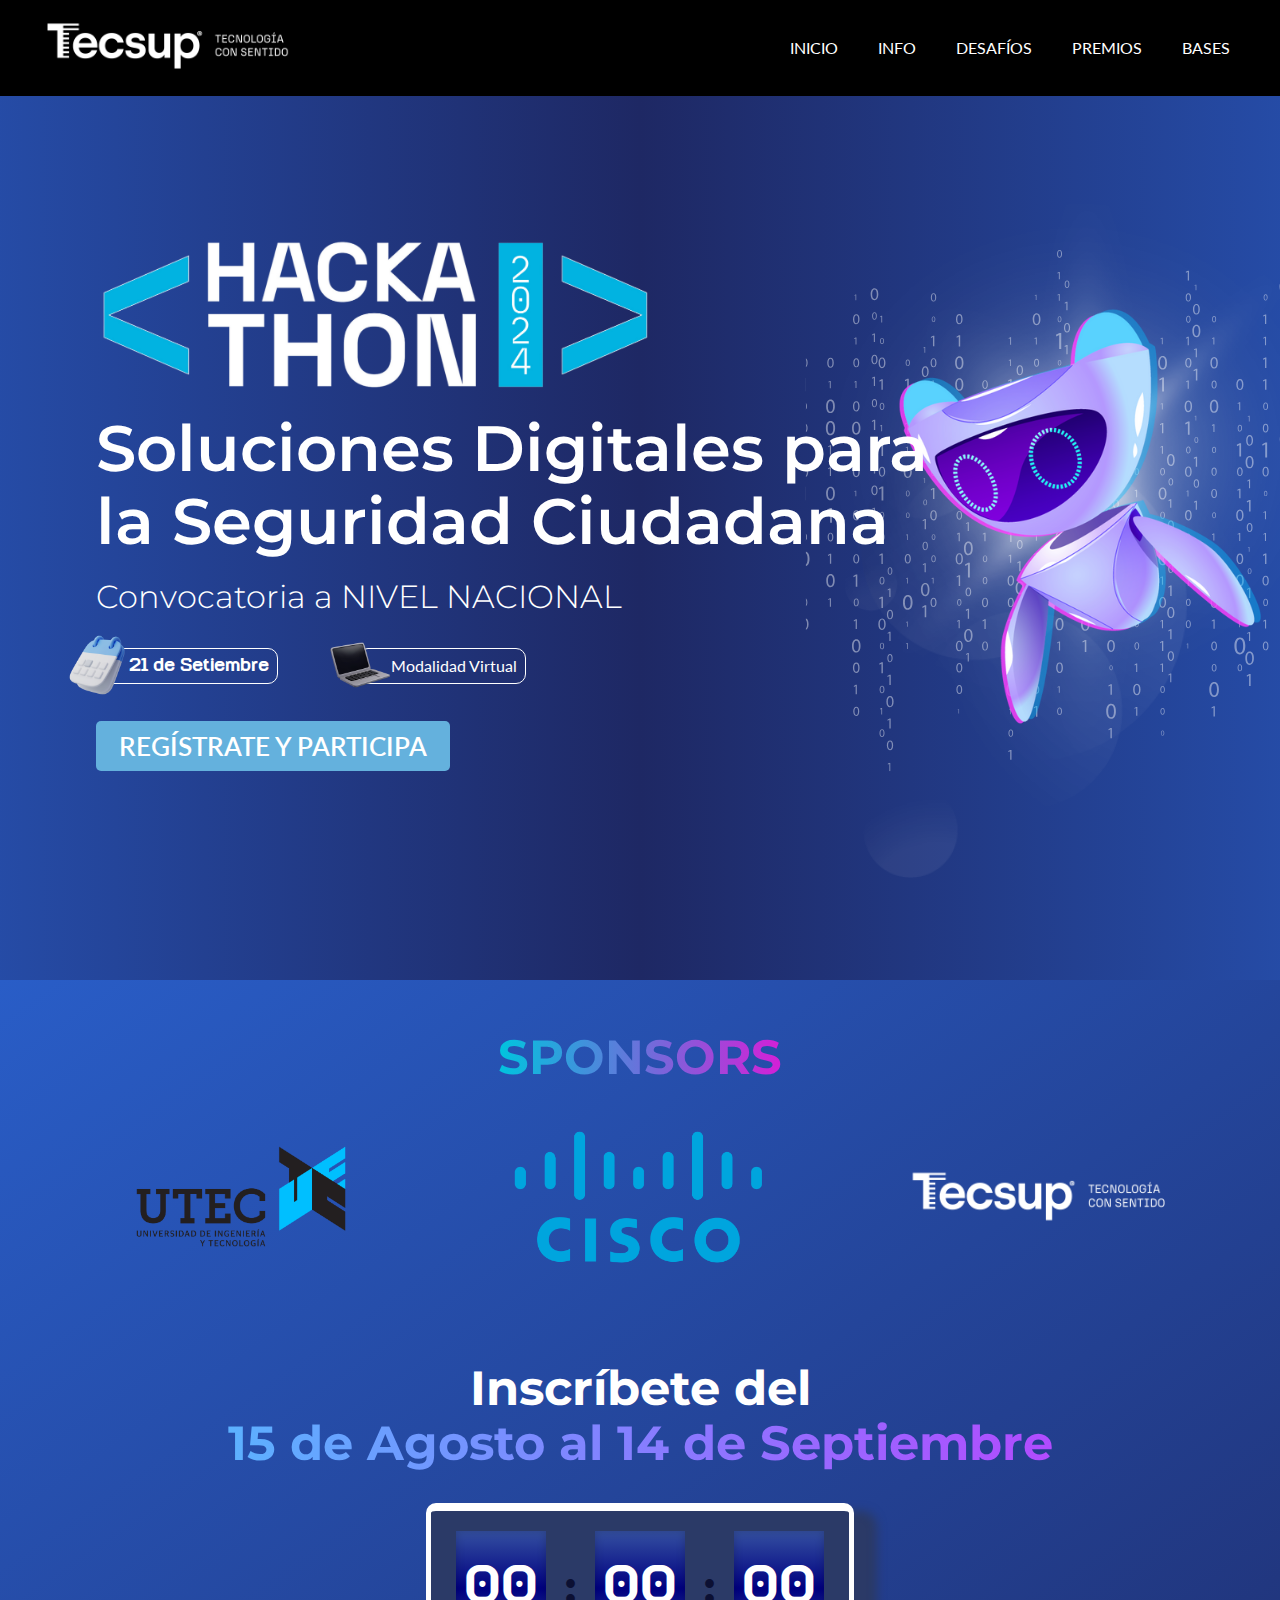
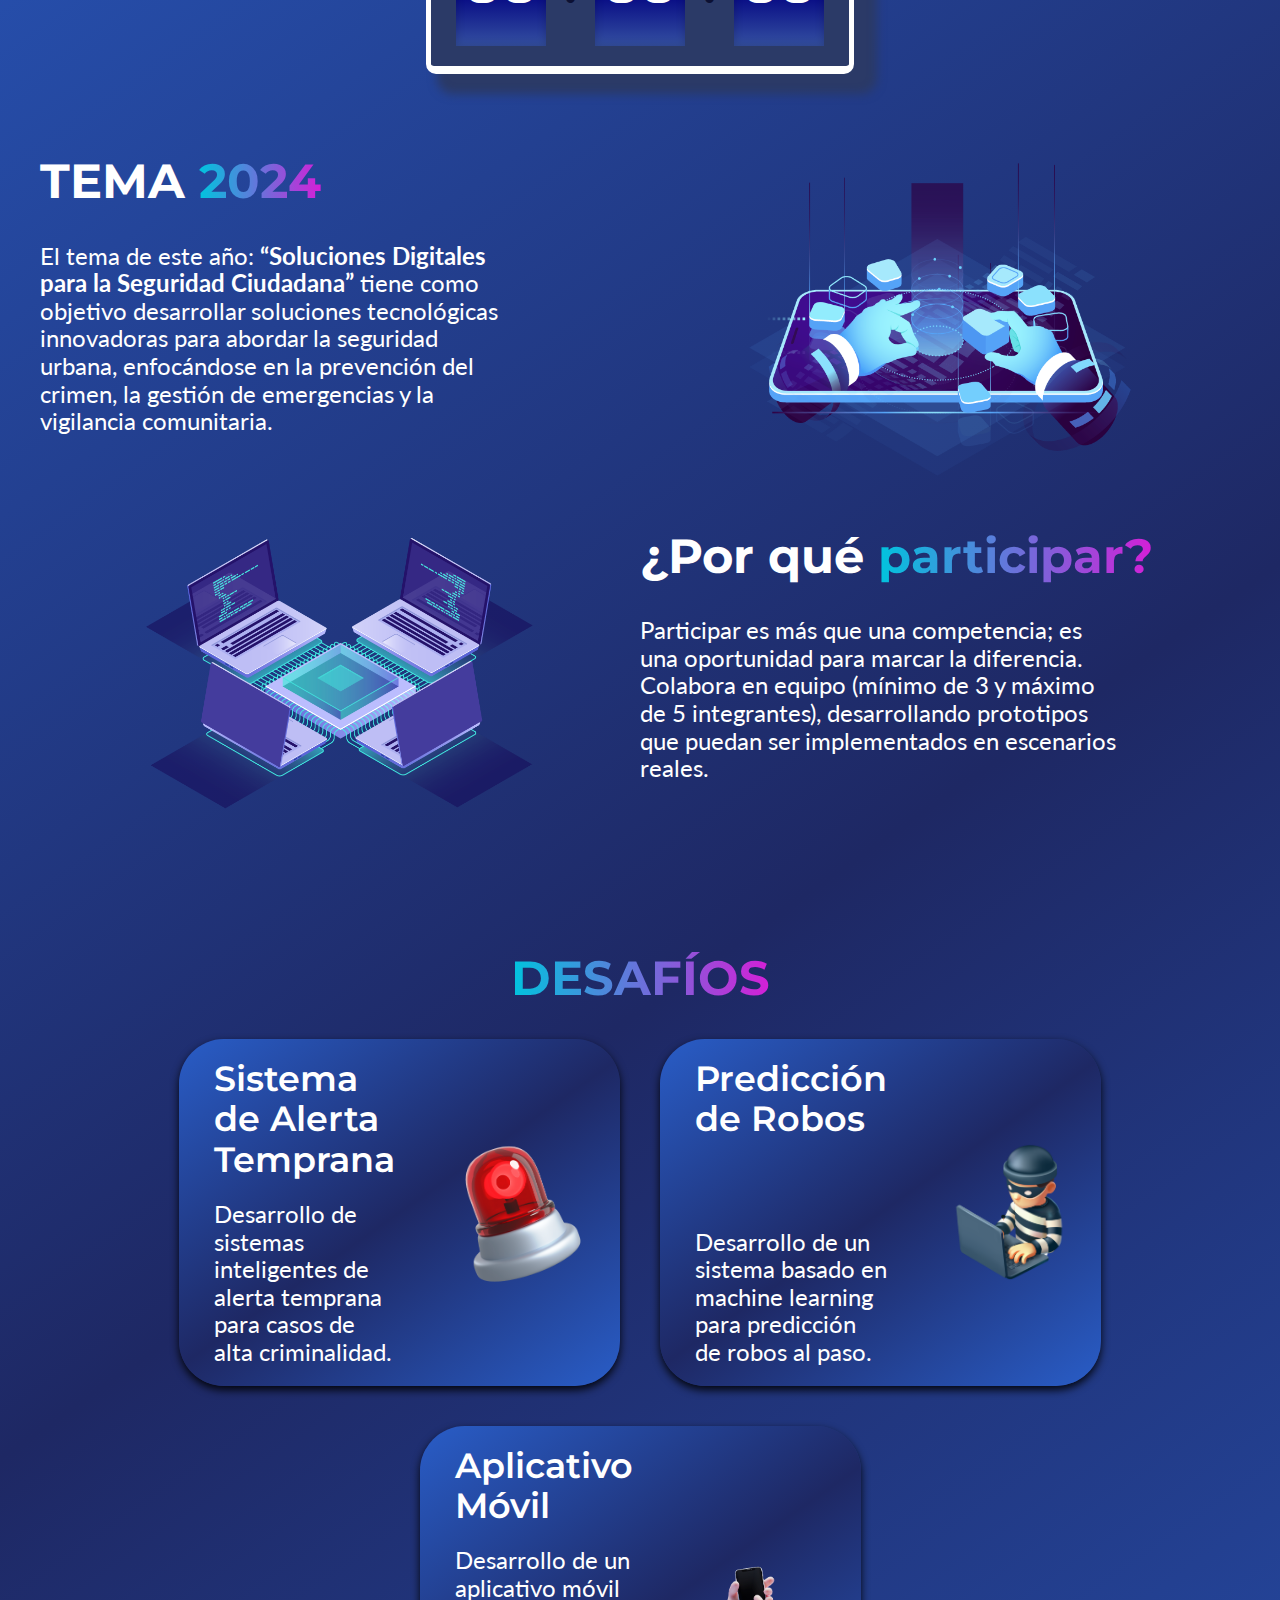
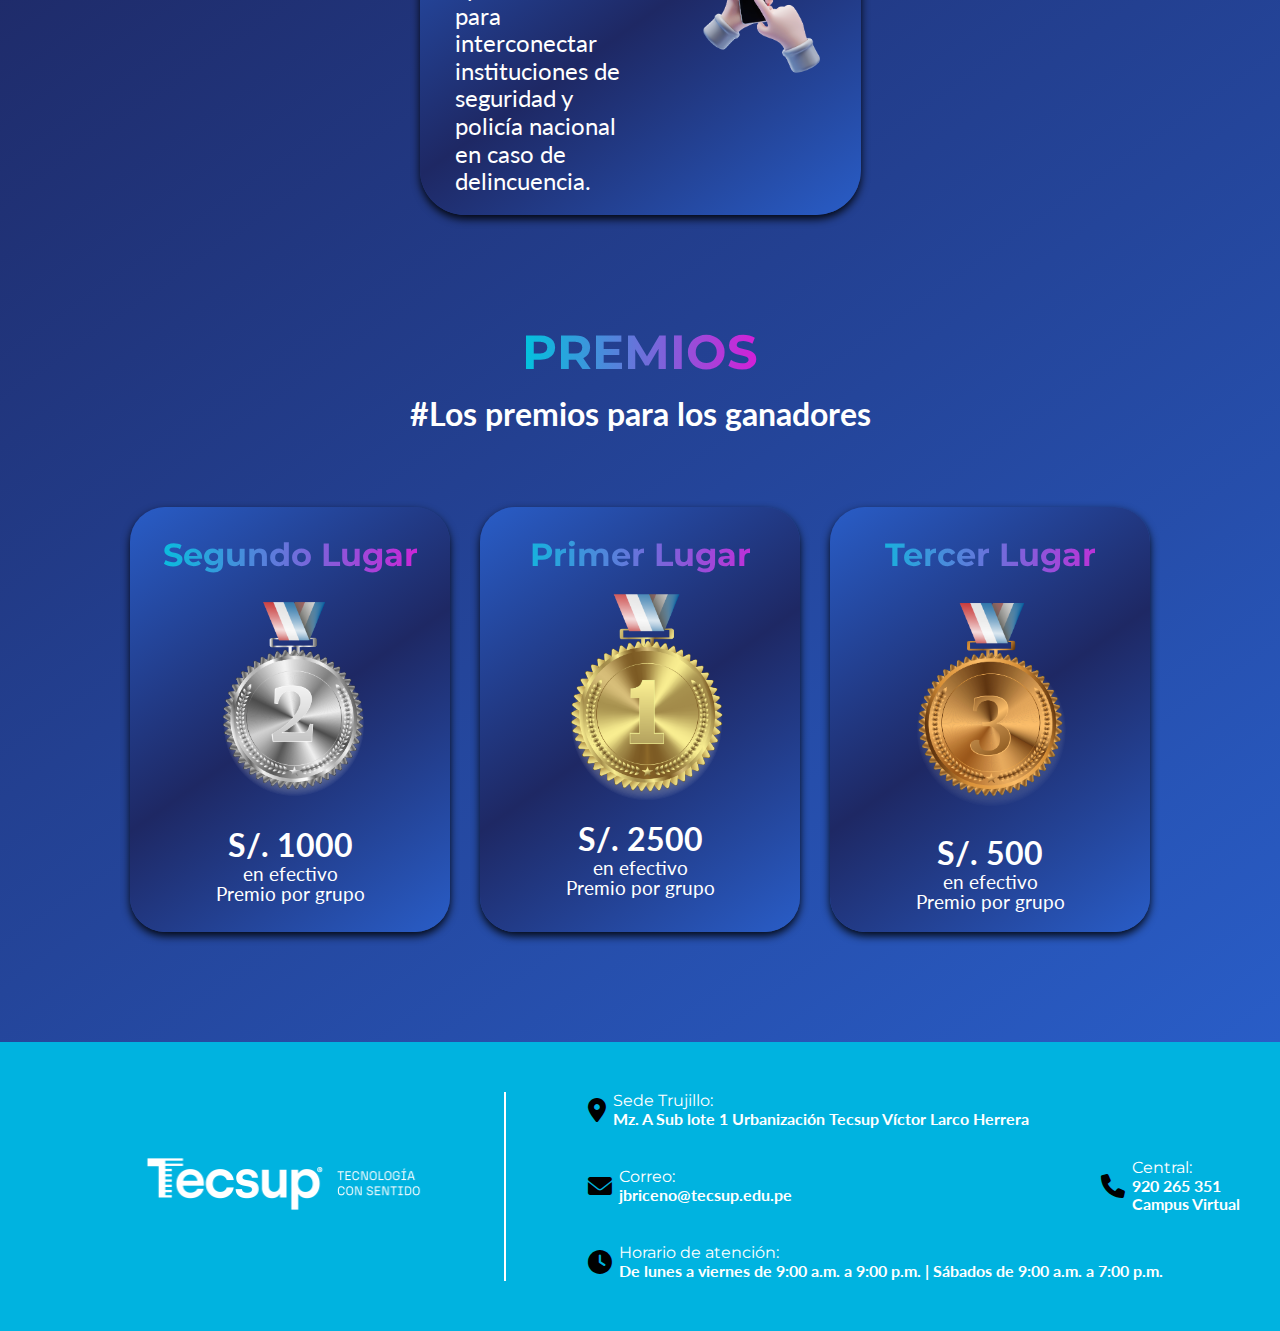
<file: index.html>
<!DOCTYPE html>
<html lang="es">
  <head>
    <meta charset="UTF-8" />
    <meta name="viewport" content="width=device-width, initial-scale=1.0" />
    <title>Hackathon 2024: Innovando para Salvar Vidas</title>
    <meta
      name="description"
      content="Participa en la Hackathon 2024 y ayuda a crear soluciones tecnológicas para la seguridad urbana. Del 05 de Agosto al 21 de Septiembre, a nivel nacional."
    />
    <link
      rel="preload"
      href="/css/normalize.css"
      as="style"
      onload="this.onload=null;this.rel='stylesheet'"
    />
    <link
      rel="preload"
      href="/css/style.css"
      as="style"
      onload="this.onload=null;this.rel='stylesheet'"
    />
    <noscript>
      <link rel="stylesheet" href="/css/normalize.css" />
      <link rel="stylesheet" href="/css/style.css" />
    </noscript>
    <!--Font Awesome-->
    <link
      rel="preload"
      href="https://cdnjs.cloudflare.com/ajax/libs/font-awesome/6.0.0-beta3/css/all.min.css"
      as="style"
      onload="this.onload=null;this.rel='stylesheet'"
    />
    <noscript
      ><link
        rel="stylesheet"
        href="https://cdnjs.cloudflare.com/ajax/libs/font-awesome/6.0.0-beta3/css/all.min.css"
    /></noscript>
    <!-- Preconexión a los servidores de Google Fonts -->
    <link rel="preconnect" href="https://fonts.googleapis.com" />
    <link rel="preconnect" href="https://fonts.gstatic.com" crossorigin />

    <!-- Carga de Google Fonts con display=swap -->
    <link
      href="https://fonts.googleapis.com/css2?family=Lato:wght@100;300;400;700;900&display=swap"
      rel="stylesheet"
    />
    <link
      href="https://fonts.googleapis.com/css2?family=Montserrat:wght@100;300;400;500;600;700;800;900&display=swap"
      rel="stylesheet"
    />
    <link
      href="https://fonts.googleapis.com/css2?family=Roboto:wght@100;300;400;500;700;900&display=swap"
      rel="stylesheet"
    />
  </head>
  <body>
    <!-- BARRA DE NAVEGACIÓN -->
    <header id="Welcome">
      <nav class="navbar">
        <div class="navbar-container">
          <div class="logo">
            <img
              src="/images/Logo-Tecsup.png"
              alt="Logo Tecsup"
              loading="lazy"
            />
          </div>
          <div class="nav-links">
            <a href="#Welcome">INICIO</a>
            <a href="#info">INFO</a>
            <a href="#desafios">DESAFÍOS</a>
            <a href="#premios">PREMIOS</a>
            <a href="bases.html" target="_blank">BASES</a>
          </div>
          <div class="nav-register hidden ENLACE">
            <a
              class="animate"
              href="https://docs.google.com/forms/d/e/1FAIpQLSf_pMgHEFeapfIh_koCC0Etycvfg2CEib9TNhUNY3iEiUqm8g/viewform"
              target="_blank"
              >Regístrate</a
            >
          </div>
        </div>
      </nav>

      <!-- INICIO -->
      <section id="inicio" class="hero">
        <div class="inicio-container">
          <div class="Inicio-images hidden">
            <img src="/images/hack.png" alt="Hack Image" class="hack" />
            <img src="/images/code.png" alt="Code Image" class="code" />
          </div>
          <img
            class="ini"
            src="/images/Inicio Imagen.png"
            style="width: 35rem"
          />
          <h1 class="display-4">
            Soluciones Digitales para <br />la Seguridad Ciudadana
          </h1>
          <h2 class="lead">Convocatoria a NIVEL NACIONAL</h2>
          <div class="icons-header">
            <div class="mess">
              <img src="/images/Calendario.png" alt="Icono" class="icon" />
              <span>21 de Setiembre</span>
            </div>
            <div class="mess">
              <img src="/images/Laptop.png" alt="Icono" class="icon" />
              <p>Modalidad Virtual</p>
            </div>
          </div>
          <div class="nav-register">
            <a
              href="https://docs.google.com/forms/d/e/1FAIpQLSf_pMgHEFeapfIh_koCC0Etycvfg2CEib9TNhUNY3iEiUqm8g/viewform"
              target="_blank"
              class="btn btn-primary btn-lg btn-principal"
              >Regístrate y Participa</a
            >
          </div>
        </div>
      </section>
    </header>

    <!-- SECCIONES -->
    <main>
      <!--Patrocinadores-->
      <section id="sponsors">
        <h3 class="section-title"><span class="title-gradient">Sponsors</span></h3>
        <div class="sponsors-list">
          <div class="sponsor"><img src="./images/UTEC-horizontal-color-OK.png" alt="Sponsor1"></div>
          <div class="sponsor"><img src="./images/logo-Cisco.png" alt="Sponsor2"></div>
          <div class="sponsor"><img src="./images/Logo-Tecsup.png" alt="Sponsor3"></div>
        </div>
      </section>
      <!--Contador-->
      <section id="info" class="contador-container">
        <h2 id="contador-mensaje">
          Inscríbete del <br />
          <span>15 de Agosto al 14 de Septiembre</span>
        </h2>
        <div class="contador">
          <div class="digit" id="days">00</div>
          <span>:</span>
          <div class="digit" id="hours">00</div>
          <span>:</span>
          <div class="digit" id="minutes">00</div>
        </div>
      </section>
      <!--DATOS-->
      <section class="datos-container">
        <div class="lin">
          <div class="mitad">
            <h2>Tema <span>2024</span></h2>
            <p>
              El tema de este año:
              <strong
                >“Soluciones Digitales para la Seguridad Ciudadana”</strong
              >
              tiene como objetivo desarrollar soluciones tecnológicas
              innovadoras para abordar la seguridad urbana, enfocándose en la
              prevención del crimen, la gestión de emergencias y la vigilancia
              comunitaria.
            </p>
          </div>
          <img class="" src="/images/Tablet-con-manos.png" alt="" />
        </div>
        <div class="lin">
          <img class="" src="/images/4-laptops.png" alt="" />
          <div class="mitad">
            <h2 style="text-transform: none">
              ¿Por qué <span>participar?</span>
            </h2>
            <p>
              Participar es más que una competencia; es una oportunidad para
              marcar la diferencia. Colabora en equipo (mínimo de 3 y máximo de
              5 integrantes), desarrollando prototipos que puedan ser
              implementados en escenarios reales.
            </p>
          </div>
        </div>
      </section>

      <!-- DESAFÍOS -->
      <section id="desafios">
        <div>
          <h3 class="section-title">
            <span class="title-gradient">Desafíos</span>
          </h3>
        </div>
        <div class="desafios-container">
          <div class="desafio">
            <div class="desafio-contenido">
              <h2>Sistema de Alerta Temprana</h2>
              <p>
                Desarrollo de sistemas inteligentes de alerta temprana para
                casos de alta criminalidad.
              </p>
            </div>
            <div class="desafio-img-container">
              <img src="./images/Sirena.png" alt="" />
            </div>
          </div>
          <div class="desafio">
            <div class="desafio-contenido">
              <h2>Predicción de Robos</h2>
              <p>
                Desarrollo de un sistema basado en machine learning para
                predicción de robos al paso.
              </p>
            </div>
            <div class="desafio-img-container">
              <img src="./images/imagenes_Mesa de trabajo 1.png" alt="" />
            </div>
          </div>
          <div class="desafio">
            <div class="desafio-contenido">
              <h2>Aplicativo Móvil</h2>
              <p>
                Desarrollo de un aplicativo móvil para interconectar
                instituciones de seguridad y policía nacional en caso de
                delincuencia.
              </p>
            </div>
            <div class="desafio-img-container">
              <img src="./images/Manos-con-celular.png" alt="" />
            </div>
          </div>
        </div>
      </section>
      <!-- PREMIOS -->
      <section id="premios">
        <div>
          <h3 class="section-title">
            <span class="title-gradient">Premios</span>
          </h3>
          <p class="section-message">#Los premios para los ganadores</p>
        </div>
        <div class="premios-container">
          <div class="premio segundo-lugar">
            <h3 class="title-gradient">Segundo Lugar</h3>
            <img
              class="premio-img"
              src="./images/imagenes-02.png"
              alt="Segundo Lugar"
            />
            <p class="monto">S/. 1000</p>
            <p class="detalle">en efectivo</p>
            <p class="detalle">Premio por grupo</p>
          </div>
          <div class="premio primer-puesto">
            <h3 class="title-gradient">Primer Lugar</h3>
            <img
              class="premio-img"
              src="./images/imagenes-03.png"
              alt="Primer Lugar"
            />
            <p class="monto">S/. 2500</p>
            <p class="detalle">en efectivo</p>
            <p class="detalle">Premio por grupo</p>
          </div>
          <div class="premio tercer-lugar">
            <h3 class="title-gradient">Tercer Lugar</h3>
            <img
              class="premio-img"
              src="./images/imagenes-04.png"
              alt="Tercer Lugar"
            />
            <p class="monto">S/. 500</p>
            <p class="detalle">en efectivo</p>
            <p class="detalle">Premio por grupo</p>
          </div>
        </div>
      </section>
    </main>
    <footer class="footer-container">
      <div class="footer-img-container">
        <img
          class="footer-img-container-tecsup"
          src="./images/Logo-Tecsup.png"
          alt="Tecsup logo"
        />
      </div>
      <div class="footer-info">
        <div class="footer-info_details footer-info_sede">
          <i class="fa-solid fa-location-dot"></i>
          <div class="details sede-details">
            <h4>Sede Trujillo:</h4>
            <p>Mz. A Sub lote 1 Urbanización Tecsup Víctor Larco Herrera</p>
          </div>
        </div>
        <div class="footer-info_details footer-info_correo">
          <i class="fa-solid fa-envelope"></i>
          <div class="details correo-details">
            <h4>Correo:</h4>
            <p>jbriceno@tecsup.edu.pe</p>
          </div>
        </div>
        <div class="footer-info_details footer-info_central">
          <i class="fa-solid fa-phone"></i>
          <div class="details central-details">
            <h4>Central:</h4>
            <p>920 265 351</p>
            <p>Campus Virtual</p>
          </div>
        </div>
        <div class="footer-info_details footer-info_horario">
          <i class="fa-solid fa-clock"></i>
          <div class="details horario-details">
            <h4>Horario de atención:</h4>
            <p>
              De lunes a viernes de 9:00 a.m. a 9:00 p.m. | Sábados de 9:00 a.m.
              a 7:00 p.m.
            </p>
          </div>
        </div>
      </div>
    </footer>

    <script src="/js/script.js"></script>
  </body>
</html>
</file>
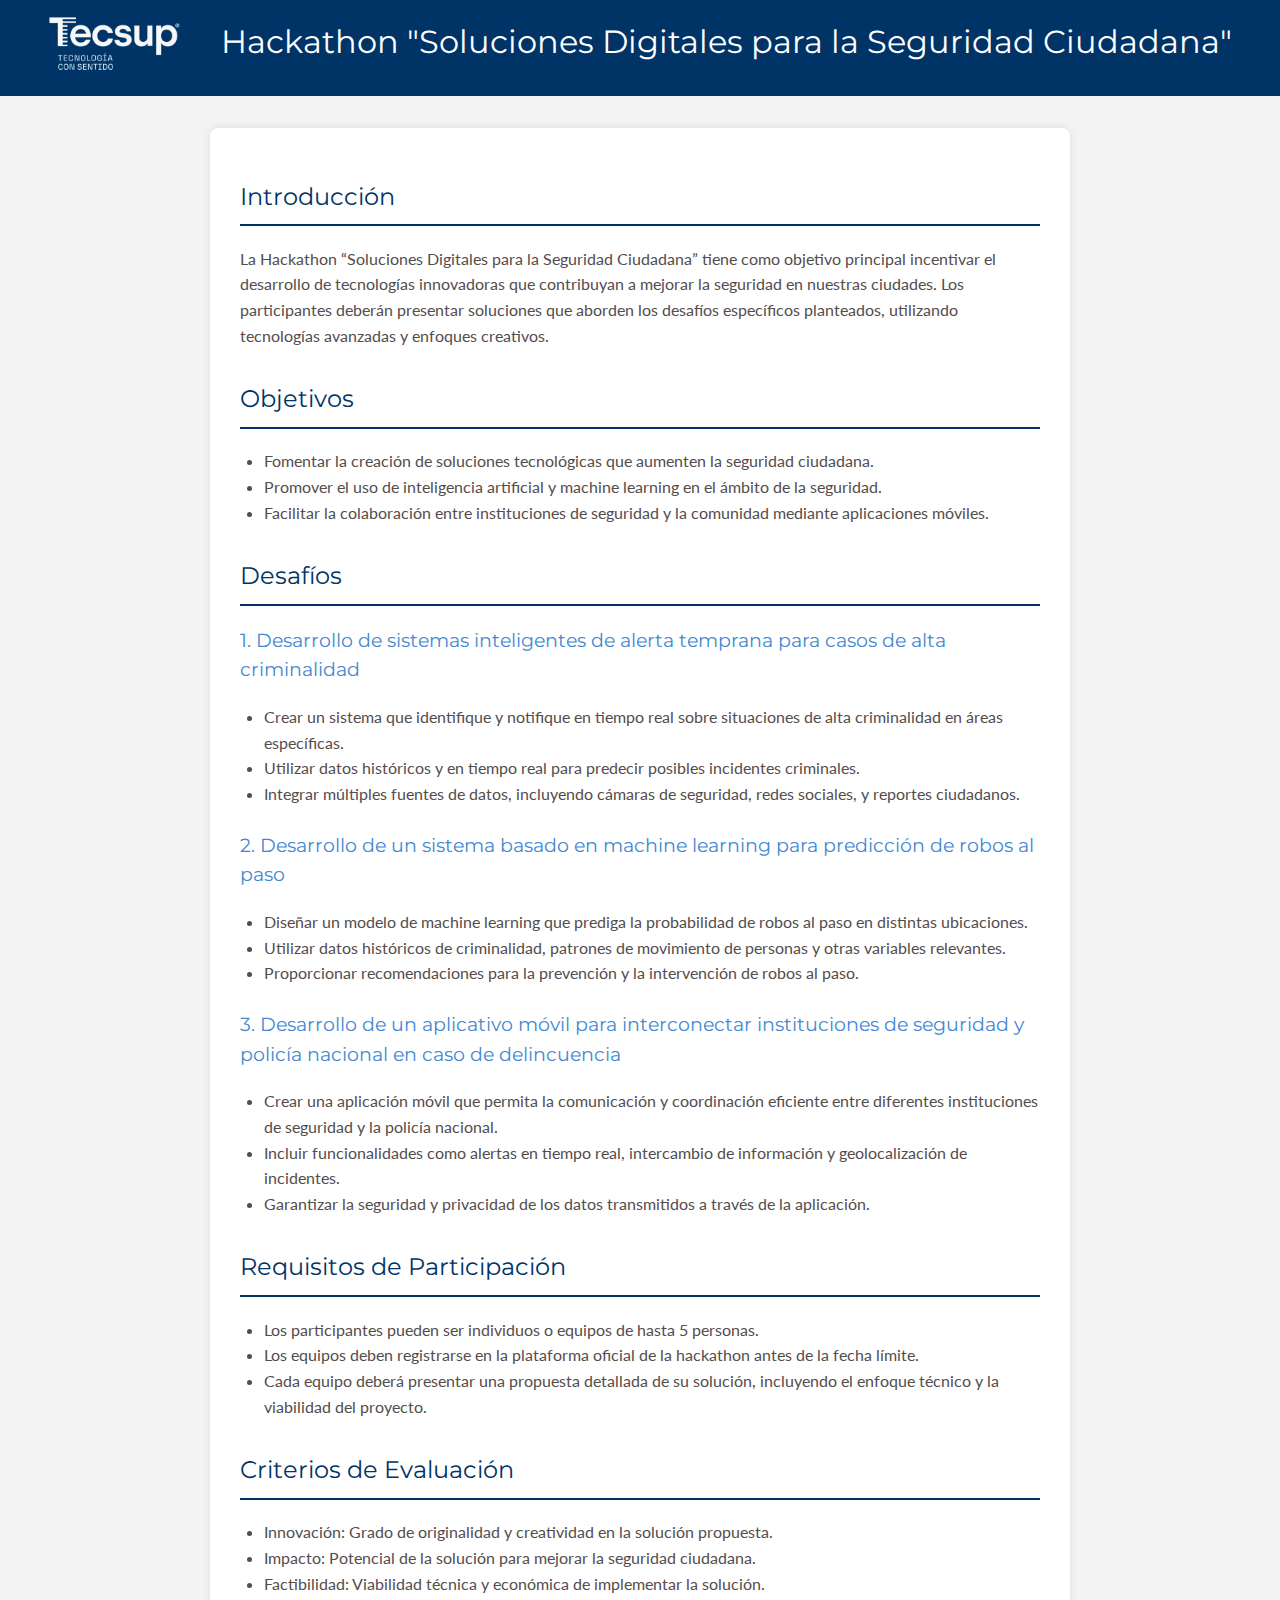
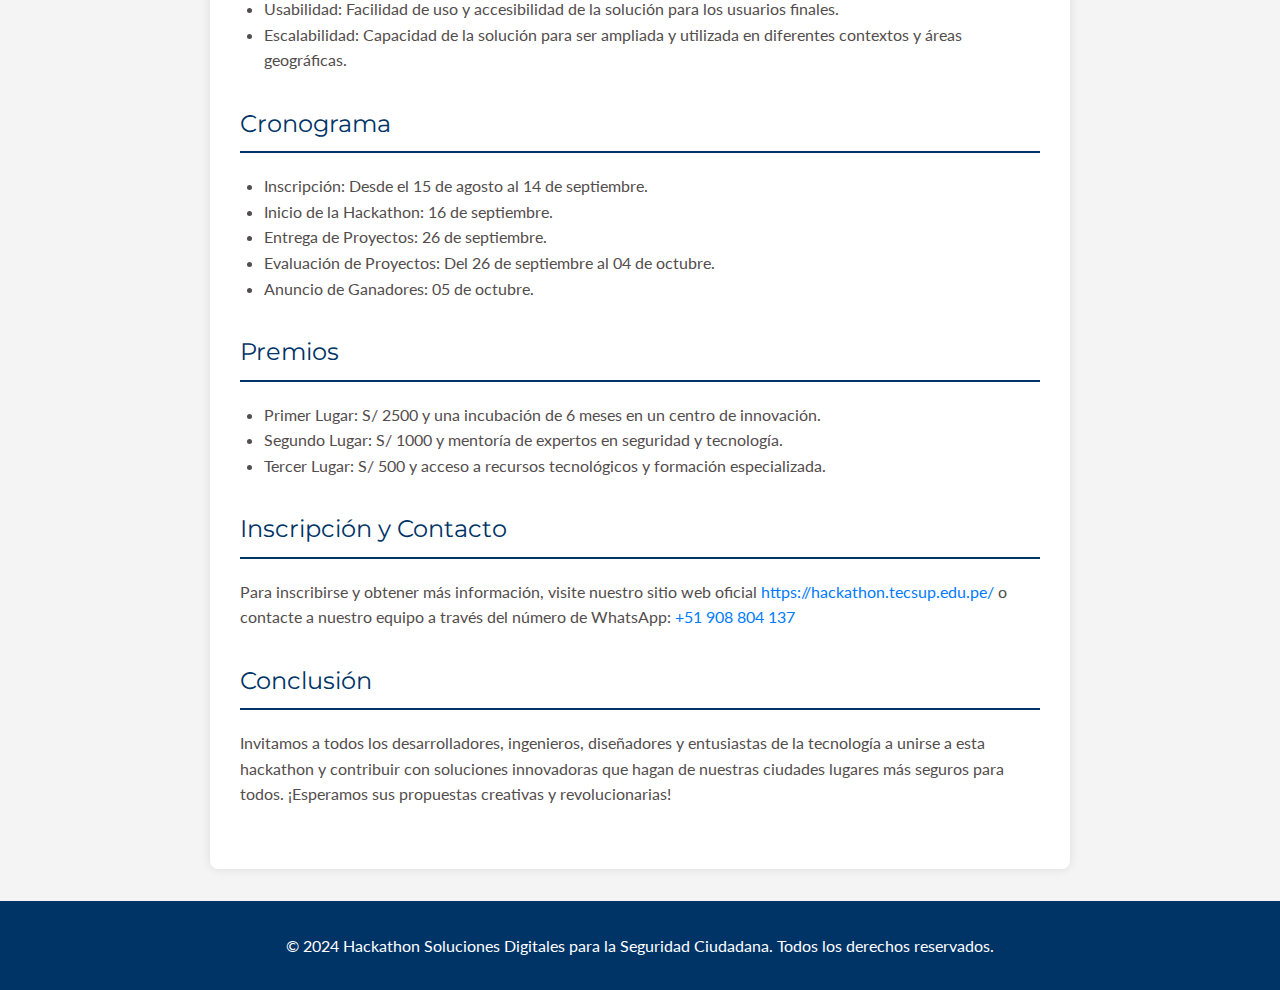
<file: bases.html>
<!DOCTYPE html>
<html lang="es">
<head>
    <meta charset="UTF-8">
    <meta name="viewport" content="width=device-width, initial-scale=1.0">
    <title>Bases del Concurso - Hackathon</title>
    <!-- Preconexión a los servidores de Google Fonts -->
    <link rel="preconnect" href="https://fonts.googleapis.com">
    <link rel="preconnect" href="https://fonts.gstatic.com" crossorigin>

    <!-- Carga de Google Fonts con display=swap -->
    <link href="https://fonts.googleapis.com/css2?family=Lato:wght@100;300;400;700;900&display=swap" rel="stylesheet">
    <link href="https://fonts.googleapis.com/css2?family=Montserrat:wght@100;300;400;500;600;700;800;900&display=swap" rel="stylesheet">
    <link href="https://fonts.googleapis.com/css2?family=Roboto:wght@100;300;400;500;700;900&display=swap" rel="stylesheet">
    <link rel="stylesheet" href="./css/normalize.css">
    <link rel="stylesheet" href="./css/bases.css">
</head>
<body>
    <header>
        <div class="logo">
            <img src="/images/tecsup_logo.webp" alt="Logo Tecsup" loading="lazy" width="133" height="56">
        </div>
        <h1>Hackathon "Soluciones Digitales para la Seguridad Ciudadana"</h1>
    </header>
    <main>
        <section>
            <h2>Introducción</h2>
            <p>La Hackathon “Soluciones Digitales para la Seguridad Ciudadana” tiene como objetivo principal incentivar el desarrollo de tecnologías innovadoras que contribuyan a mejorar la seguridad en nuestras ciudades. Los participantes deberán presentar soluciones que aborden los desafíos específicos planteados, utilizando tecnologías avanzadas y enfoques creativos.</p>
        </section>
        <section>
            <h2>Objetivos</h2>
            <ul>
                <li>Fomentar la creación de soluciones tecnológicas que aumenten la seguridad ciudadana.</li>
                <li>Promover el uso de inteligencia artificial y machine learning en el ámbito de la seguridad.</li>
                <li>Facilitar la colaboración entre instituciones de seguridad y la comunidad mediante aplicaciones móviles.</li>
            </ul>
        </section>
        <section>
            <h2>Desafíos</h2>
            <div class="challenge">
                <h3>1. Desarrollo de sistemas inteligentes de alerta temprana para casos de alta criminalidad</h3>
                <ul>
                    <li>Crear un sistema que identifique y notifique en tiempo real sobre situaciones de alta criminalidad en áreas específicas.</li>
                    <li>Utilizar datos históricos y en tiempo real para predecir posibles incidentes criminales.</li>
                    <li>Integrar múltiples fuentes de datos, incluyendo cámaras de seguridad, redes sociales, y reportes ciudadanos.</li>
                </ul>
            </div>
            <div class="challenge">
                <h3>2. Desarrollo de un sistema basado en machine learning para predicción de robos al paso</h3>
                <ul>
                    <li>Diseñar un modelo de machine learning que prediga la probabilidad de robos al paso en distintas ubicaciones.</li>
                    <li>Utilizar datos históricos de criminalidad, patrones de movimiento de personas y otras variables relevantes.</li>
                    <li>Proporcionar recomendaciones para la prevención y la intervención de robos al paso.</li>
                </ul>
            </div>
            <div class="challenge">
                <h3>3. Desarrollo de un aplicativo móvil para interconectar instituciones de seguridad y policía nacional en caso de delincuencia</h3>
                <ul>
                    <li>Crear una aplicación móvil que permita la comunicación y coordinación eficiente entre diferentes instituciones de seguridad y la policía nacional.</li>
                    <li>Incluir funcionalidades como alertas en tiempo real, intercambio de información y geolocalización de incidentes.</li>
                    <li>Garantizar la seguridad y privacidad de los datos transmitidos a través de la aplicación.</li>
                </ul>
            </div>
        </section>
        <section>
            <h2>Requisitos de Participación</h2>
            <ul>
                <li>Los participantes pueden ser individuos o equipos de hasta 5 personas.</li>
                <li>Los equipos deben registrarse en la plataforma oficial de la hackathon antes de la fecha límite.</li>
                <li>Cada equipo deberá presentar una propuesta detallada de su solución, incluyendo el enfoque técnico y la viabilidad del proyecto.</li>
            </ul>
        </section>
        <section>
            <h2>Criterios de Evaluación</h2>
            <ul>
                <li>Innovación: Grado de originalidad y creatividad en la solución propuesta.</li>
                <li>Impacto: Potencial de la solución para mejorar la seguridad ciudadana.</li>
                <li>Factibilidad: Viabilidad técnica y económica de implementar la solución.</li>
                <li>Usabilidad: Facilidad de uso y accesibilidad de la solución para los usuarios finales.</li>
                <li>Escalabilidad: Capacidad de la solución para ser ampliada y utilizada en diferentes contextos y áreas geográficas.</li>
            </ul>
        </section>
        <section>
            <h2>Cronograma</h2>
            <ul>
                <li>Inscripción: Desde el 15 de agosto al 14 de septiembre.</li>
                <li>Inicio de la Hackathon: 16 de septiembre.</li>
                <li>Entrega de Proyectos: 26 de septiembre.</li>
                <li>Evaluación de Proyectos: Del 26 de septiembre al 04 de octubre.</li>
                <li>Anuncio de Ganadores: 05 de octubre.</li>
            </ul>
        </section>
        <section>
            <h2>Premios</h2>
            <ul>
                <li>Primer Lugar: S/ 2500 y una incubación de 6 meses en un centro de innovación.</li>
                <li>Segundo Lugar: S/ 1000 y mentoría de expertos en seguridad y tecnología.</li>
                <li>Tercer Lugar: S/ 500 y acceso a recursos tecnológicos y formación especializada.</li>
            </ul>
        </section>
        <section>
            <h2>Inscripción y Contacto</h2>
            <p>Para inscribirse y obtener más información, visite nuestro sitio web oficial <a href="https://hackathon.tecsup.edu.pe/" target="_blank">https://hackathon.tecsup.edu.pe/</a> o contacte a nuestro equipo a través del número de WhatsApp: <a href="#">+51 908 804 137</a></p>
        </section>
        <section>
            <h2>Conclusión</h2>
            <p>Invitamos a todos los desarrolladores, ingenieros, diseñadores y entusiastas de la tecnología a unirse a esta hackathon y contribuir con soluciones innovadoras que hagan de nuestras ciudades lugares más seguros para todos. ¡Esperamos sus propuestas creativas y revolucionarias!</p>
        </section>
    </main>
    <footer>
        <p>&copy; 2024 Hackathon Soluciones Digitales para la Seguridad Ciudadana. Todos los derechos reservados.</p>
    </footer>
</body>
</html>
</file>
<file: css/style.css>
/* HTML - General */
:root {
  --color-azul-marino: #222960;
  --color-verde-claro: #66cc99;
  --color-blanco: #ffffff;
  --color-gris: #7c7f83;
  --color-gris-claro: #e0e0e0;
  --color-amarillo-suave: #ffd700;
  --color-naranja: #ff6600;
  --color-negro: #0C1033;
  --color-black: #000000;
  --color-azul: #2D5EC7;
  --color-celeste: #00B3E0;
  --color-botones: #64b1dd;

}
@font-face {
  font-family: 'Fuente';
  src: url('/font/augmento-extended-black.ttf') format('truetype');
  font-weight: normal;
  font-style: normal;
}

* {
  margin: 0;
  padding: 0;
  box-sizing: border-box;
}

html,
body {
  height: 100%;
  margin: 0;
  padding: 0;
  font-family: 'Fuente', 'augmento';
}

body {  
  display: flex;
  flex-direction: column;
  padding-top: 5rem;
}

/* Scrollbar personalizado para navegadores basados en WebKit */
body {
  --sb-size: 13px;
}

body::-webkit-scrollbar {
  width: var(--sb-size);
}

body::-webkit-scrollbar-track {
  background: var(--color-azul-marino);
}

body::-webkit-scrollbar-thumb {
  background: var(--color-blanco);
  border-radius: 42px;
  border: 2px solid var(--color-azul-marino);
}
body::-webkit-scrollbar-thumb:hover {
  background-color: var(--color-gris);
}

@supports not selector(::-webkit-scrollbar) {
  body {
    scrollbar-color: var(--color-blanco) var(--color-azul-marino);
  }
}
/* Mostrar contenido al scrolear */
.fade-in {
  opacity: 0;
  transform: translateY(20px);
  transition: opacity 1s ease-out, transform 1s ease-out;
}

.fade-in.visible {
  opacity: 1;
  transform: translateY(0);
}

.title-gradient {
  background: linear-gradient(90deg, #00c4de, #d41fd7); /* Gradiente en color */
  -webkit-background-clip: text;
  -webkit-text-fill-color: transparent;
}


/* Headers y textos */
h1,
h2,
h3,
h4,
h5,
h6 {
  font-family: 'Montserrat', sans-serif;
  font-weight: 100;
  color: var(--color-blanco);
}

p,
a,
li {
  font-family: 'Lato', sans-serif;
}

/* Barra de Navegación */
.navbar {
  padding: 10px 20px;
  background-color: var(--color-black);
  position: fixed;
  width: 100%;
  top: 0;
  left: 0;
  z-index: 1000;
  transition: background-color 0.3s;
}

.navbar-container {
  display: flex;
  align-items: center;
  justify-content: space-between;
  max-width: 1200px;
  margin: .5rem auto;
}

.logo img {
  height: 3.5rem;
}

.nav-links {
  display: flex;
  gap: 20px;
  flex-grow: 1;
  justify-content: end;
  align-items: center;
  transition: justify-content 0.3s ease;
}

.nav-links.center {
  justify-content: center;
}

.nav-links a,
.nav-register a {
  color: var(--color-blanco);
  text-transform: uppercase;
  text-decoration: none;
  padding: 10px;
  position: relative;
}

.nav-links a:hover,
.nav-register a:hover {
  color: var(--color-blanco);
}

.nav-links a::after {
  content: '';
  display: block;
  width: 0;
  height: 2px;
  background: var(--color-blanco);
  transition: width 0.3s;
  position: absolute;
  bottom: 0;
  left: 0;
}

.nav-links a:hover::after,
.nav-register a:hover::after {
  width: 100%;
}

.nav-register {
  margin-left: auto;
  margin-top: 3rem;
}

.nav-register a {
  color: var(--color-blanco);
  padding: 10px 20px;
  border-radius: 5px;
  text-transform: uppercase;
  font-weight: 600;
  background: var(--color-botones);
}

.nav-register a {
  color: var(--color-blanco);
  padding: 10px 23px;
  border-radius: 5px;
  text-transform: uppercase;
  font-weight: 600;
  background: var(--color-botones);
  font-size: 1.6rem;
}

.hidden {
  display: none;
  opacity: 0;
  transition: opacity 0.3s ease;
}

.nav-register.show {
  display: block;
  opacity: 1;
}

/**/
.datos-container{
  max-width: 1200px;
  margin-left: auto;
  margin-right: auto;
}
.datos-container .lin{
  display: flex;
  flex-direction: row;
  margin-bottom: 3rem;
}
.datos-container .lin:nth-child(2){
  margin-bottom: 8rem;
}
.datos-container .lin .mitad{
  width: 50%;
}
.datos-container h2{
  font-size: 3rem;
    font-family: 'Montserrat', sans-serif;
    font-weight: 700;
    margin-bottom: 2rem;
    color: var(--color-blanco);
    text-transform: uppercase;
}
.datos-container h2 span{
  background: linear-gradient(90deg, #00c4de, #d41fd7); /* Gradiente en color */
  -webkit-background-clip: text;
  -webkit-text-fill-color: transparent;
}
.datos-container p{
  font-size: 1.5rem; color: var(--color-blanco);
  width: 30rem;
}
.lin img{
  width: 25rem;
  margin-left: auto;
  margin-right: auto;
}

/* Inicio */
header section {
  display: flex;
  flex-direction: column;
  min-height: 100vh;
}

.Inicio-images {
  display: none;
}

#inicio {
  display: flex;
  align-items: center;
  justify-content: center;
  flex-grow: 1;
  background-image: url(/images/fondo.png);
  background-position: center;
  background-repeat: no-repeat;
  text-align: left;
}

.inicio-container {
  width: 85%;
  margin: 0 auto;
}
.ini{
  margin-top: -4rem;
  margin-bottom: -2rem;
}
.display-4 {
  color: var(--color-blanco);
  font-size: 4rem;
  font-weight: 600;
  margin-bottom: 20px;
  text-align: left;
  margin-left: auto;
  margin-right: auto;
  text-align: left;
}

.lead {
  font-size: 2rem;
  font-weight: 300;
  margin: 0rem 0 2rem 0;
}
.icons-header{
  display: flex;
  flex-direction: row;
}
.icons-header .mess{
    color: var(--color-blanco);
    border-radius: 10px;
    padding: 8px;
    display: flex;
    flex-direction: row;
    border: solid 1px var(--color-blanco);
    padding-left: 2rem;
}
.icons-header img {
  width: 4rem;
  position: absolute;
  margin-left: -4rem;
  margin-top: -1.5rem;
}
.icons-header .mess:nth-child(2){
  margin-left: 5rem;
}


.inicio-buttons {
  display: flex;
  justify-content: center;
  gap: 10px;
}

.btn-principal {
  font-size: 1.3rem;
}

/*-----------------------SPONSOR-----------------------*/
#sponsors {
  padding-top: 50px;
}

.sponsors-list {
  display: flex;
  justify-content: center;
  align-items: center;
  flex-wrap: wrap;
  gap: 15px;
}

.sponsor {
  text-align: center;
  width: 30%;
  min-width: 250px;
}

.sponsor img{
  max-width: 70%;
  min-width: 150px;
}

/*Contador*/
.contador-container {
  align-items: center;
  margin: 0 auto;
  text-align: center;
  padding: 5rem 0 8rem 0;
}
.contador-container h2{
  font-weight: 700;
  font-size: 3rem;
  margin-bottom: 2rem;
}
.contador-container h2 span{
  background: linear-gradient(90deg, #5cb1ff, #b14bff);
  -webkit-background-clip: text;
  -webkit-text-fill-color: transparent;
}
.contador {
  display: inline-block;
  font-size: 48px;
  background-color: #2b3a67;
  padding: 20px;
  border-radius: 10px;
  -webkit-box-shadow: 17px 14px 10px 6px rgba(43,58,103,1);
  -moz-box-shadow: 17px 14px 10px 6px rgba(43,58,103,1);
  box-shadow: 17px 14px 10px 6px rgba(43,58,103,1);

  border-style: solid;
  border-color: var(--color-blanco);
  border-width: 8px 5px; /* Arriba y abajo: 8px | Derecha e izquierda: 5px */
}

.digit {
  display: inline-block;
  width: 90px;
  background-color: #3450a1;
  color: #fff;
  margin: 0 5px;
  padding: 30px 8px;
  font-size: 48px;
  box-shadow: inset 0 0 10px rgba(0, 0, 0, 0.2);
  background: linear-gradient(to bottom, #3450a1, #000080 50%, #3450a1);
}


/* INFO */
#info {
  display: flex;
  flex-direction: column;
  align-items: center;
  padding: 5rem 20px;
  color: var(--color-negro);
}

.section-separator {
  font-size: 4rem;
  color: var(--color-azul-marino);
}

.section-title {
  font-size: 3rem;
  font-family: 'Montserrat', sans-serif;
  font-weight: 700;
  margin-bottom: 2rem;
  text-align: center;
  color: var(--color-azul-marino);
  text-transform: uppercase;
}

.section-message {
  font-size: 2rem;
  font-weight: 700;
  margin-top: -1rem;
  margin-bottom: 4rem;
  text-align: center;
  color: var(--color-blanco);
}

.info-content {
  display: flex;
  align-items: flex-start;
  gap: 20px;
  max-width: 1200px;
  width: 100%;
  margin-top: 2rem;
  position: relative;
  overflow: hidden;
}

#imagen-section {
  max-width: 70%;
  position: relative;
  height: 38rem;
  transform: translateY(0);
  transition: transform 0.2s ease-out;
}

.section-text {
  margin-top: 8rem;
  margin-bottom: 8rem;
  padding: 4rem;
  max-width: 47%;
  position: absolute;
  left: 52%;
  -webkit-box-shadow: 1px 1px 6px 5px rgba(0, 0, 0, 0.08);
  -moz-box-shadow: 1px 1px 6px 5px rgba(0, 0, 0, 0.08);
  box-shadow: 1px 1px 6px 5px rgba(0, 0, 0, 0.08);
  background-color: var(--color-blanco);
  z-index: 1;
}
.subtitulos {
  color: var(--color-azul-marino);
  font-size: 1.8rem;
  font-weight: 500;
  margin-bottom: 1.5rem;
}

.parrafos {
  font-size: 1.25rem;
  font-weight: 300;
  font-family: 'Montserrat', sans-serif;
  line-height: 1.6;
  color: var(--color-gris);
}

.info-columns {
  display: flex;
  flex-direction: row;
  justify-content: space-between;
  gap: 20px;
  max-width: 1200px;
  width: 100%;
  margin-top: 5rem;
  margin-bottom: 5rem;
}

.info-column {
  flex: 1;
  text-align: left;
  padding: 1rem;
}

.info-column p,
.info-column ul {
  font-size: 1.1rem;
  color: var(--color-negro);
  font-weight: 300;
  font-family: 'Montserrat', sans-serif;
  color: var(--color-gris);
}

.info-column p span {
  color: var(--color-gris);
  font-weight: 600;
}

.info-column .lista {
  padding-left: 1.5rem;
  padding-bottom: 1.5rem;
  font-weight: 500;
}

.info-column .lista i {
  font-size: 1.5rem;
  margin-right: 0.5rem;
}

.info-column .icon {
  margin-right: 0.7rem;
  font-size: 2.6rem;
  margin-bottom: 1rem;
  color: var(--color-gris);
}

.info-registro {
  display: flex;
  align-items: center;
  gap: 20px;
  max-width: 1200px;
  width: 100%;
  margin-top: 2rem;
  position: relative;
  overflow: hidden;
  -webkit-box-shadow: 1px 1px 6px 5px rgba(0, 0, 0, 0.08);
  -moz-box-shadow: 1px 1px 6px 5px rgba(0, 0, 0, 0.08);
  box-shadow: 1px 1px 6px 5px rgba(0, 0, 0, 0.08);
  background-color: var(--color-blanco);
  z-index: 1;
  padding: 3rem;
}

.info-registro p {
  font-size: 2rem;
}
.info-registro p span {
  color: var(--color-gris);
}

.info-registro p span::after {
  content: '';
  display: block;
  margin-top: 10px;
}

.info-registro a {
  color: var(--color-azul-marino);
  padding: 15px 20px;
  text-transform: uppercase;
  border: var(--color-azul-marino) solid 2px;
  font-weight: 600;
  text-decoration: none;
  width: fit-content;
}

.info-registro a:hover {
  color: var(--color-blanco);
  background: var(--color-azul-marino);
}

main {
  background-image: linear-gradient(145deg, #295dc7, #1e2864, #295dc7);
}

/*-----------------------DESAFÍOS-----------------------*/
#desafios {
  padding: 10px;
}

.desafios-container {
  display: flex;
  flex-wrap: wrap;
  gap: 40px;
  justify-content: center;
}

.desafio {
  width: 35%;
  padding: 20px;
  display: flex;
  gap: 50px;
  flex-shrink: 1;
  min-width: 400px;
  background-image: linear-gradient(145deg, #295dc7, #1e2864, #295dc7);
  border-radius: 45px;
  box-shadow: 0 4px 8px rgba(0, 0, 0, 0.9);
}

.desafio-contenido {
  display: flex;
  flex-direction: column;
  color: white;
  width: 70%;
  padding-left: 15px;
}

.desafio-contenido h2 {
  font-size: 2.2rem;
  font-weight: 600;
  margin-bottom: 20px;
  flex-grow: 1;
}

.desafio-contenido p {
  font-size: 1.5rem;
}

.desafio-img-container {
  display: flex;
  flex-direction: column;
  justify-content: center;
  align-items: center;
  min-width: 70px;
}

.desafio-img-container img{
  text-align: center;
  width: 80%;
}


/*-----------------------PREMIOS-----------------------*/
#premios {
  padding-top: 100px;
  text-align: center;
  margin-bottom: 100px;
}

.premios-message {
  font-size: 2rem;
  font-weight: 700;
  margin-top: -1rem;
  margin-bottom: 4rem;
  text-align: center;
  color: var(--color-blanco);
}

.premios {
  text-align: center;
  padding: 20px;
}

.premios h2 {
  margin-bottom: 20px;
  color: var(--color-blanco);  
}

.premios-container {
  display: flex;
  justify-content: center;
  flex-wrap: wrap;
  gap: 10px;
}

.premio {
  background-image: linear-gradient(145deg, #295dc7, #1e2864, #295dc7);
  border-radius: 35px;
  padding: 20px;
  margin: 10px;
  flex: 1;
  min-width: 200px;
  max-width: 320px;
  box-shadow: 0 4px 8px rgba(0, 0, 0, 0.9);
}

.premio:hover {
  transform: scale(1.1);
  transition: all 0.3s ease-in-out;
}

.premio img{
  width: 65%;
  margin-bottom: 10px;
}

.premio h3 {
  font-weight: bold;
  font-size: 2rem;
  margin: 10px 0;
}

.premio hr {
  margin: 30px 0;
}

.premio .monto {
  font-size: 2em;
  color: var(--color-blanco);
  font-weight: bold;
}

.premio .detalle {
  font-size: 1.2rem;
  color: white;
  line-height: 20px;
}

.premio-img {
  width: 65%;
}

/*-----------------------FOOTER-----------------------*/
.footer-container {
  display: flex;
  justify-content: space-around;  
  align-items: center;
  padding: 0 20px;
  gap: 20px;
  position: relative;
  background-color: var(--color-celeste);
}

.footer-img-container {
  text-align: center;
  margin: auto;
}

.footer-img-container-tecsup {
  width: 55%;
  min-width: 250px;
}

.footer-info {
  display: flex;
  gap: 30px;
  flex-wrap: wrap;
  padding: 50px 20px;
}

.footer-info_correo {
  flex-grow: 1;
}

.footer-info_details {
  display: flex;
  align-items: center;
  gap: 7px;
}

.footer-info_details i {
  font-size: 24px;
}

.details {
  color: white;
}

.details h4 {
  font-weight: 400;
}

.details p {
  font-weight: 700;
}


/*-----------------------MEDIA QUERIES-----------------------*/

@media (min-width: 767px) {
  .footer-container::before {
    margin: 50px 0;
    content: '';
    width: 1.5px;
    background-color: var(--color-blanco);
    position: absolute;
    top: 0;
    bottom: 0;
    right: 60.5%;
  }
}

@media (max-width: 550px) {
  .footer-container {
    padding-top: 40px;
    flex-direction: column;
  }
}
</file>
<file: css/bases.css>
:root {
    --color-azul-marino: #003366;
    --color-verde-claro: #66CC99;
    --color-blanco: #FFFFFF;
    --color-gris: #7c7f83;
    --color-gris-claro: #E0E0E0;
    --color-amarillo-suave: #FFD700;
    --color-naranja: #FF6600;
    --color-negro: #000000;
}

body {
    font-family: Arial, sans-serif;
    line-height: 1.6;
    margin: 0;
    padding: 0;
    background-color: #f4f4f4;
    color: rgb(83, 77, 77);
}

html, body {
    height: 100%;
    margin: 0;
    padding: 0;
    font-family: 'Roboto', sans-serif;
}

h1, h2, h3, h4, h5, h6 {
    font-family: 'Montserrat', sans-serif;
    font-weight: 400;
    color: var(--color-blanco);
}

p, a, li {
    font-family: 'Lato', sans-serif;
}

header {
    background: var(--color-azul-marino);
    color: #fff;
    padding: 1rem 0;
    text-align: center;
    display: flex;
    justify-content: center;
    gap: 40px;
}

h1 {
    margin: 0;
    font-size: 2rem;
}

main {
    max-width: 800px;
    margin: 2rem auto;
    padding: 30px;
    background: #fff;
    box-shadow: 0 0 10px rgba(0, 0, 0, 0.1);
    border-radius: 8px;
}

section {
    margin-bottom: 2rem;
}

h2 {
    color: var(--color-azul-marino);
    border-bottom: 2px solid var(--color-azul-marino);
    padding-bottom: 0.5rem;
}

h3 {
    color: #4388d2;
}

ul {
    list-style-type: disc;
    padding-left: 1.5rem;
}

.challenge {
    margin-bottom: 1.5rem;
}

footer {
    text-align: center;
    padding: 1rem 0;
    background: var(--color-azul-marino);
    color: #fff;
}

a {
    color: #007bff;
    text-decoration: none;
}

a:hover {
    text-decoration: underline;
}
</file>
